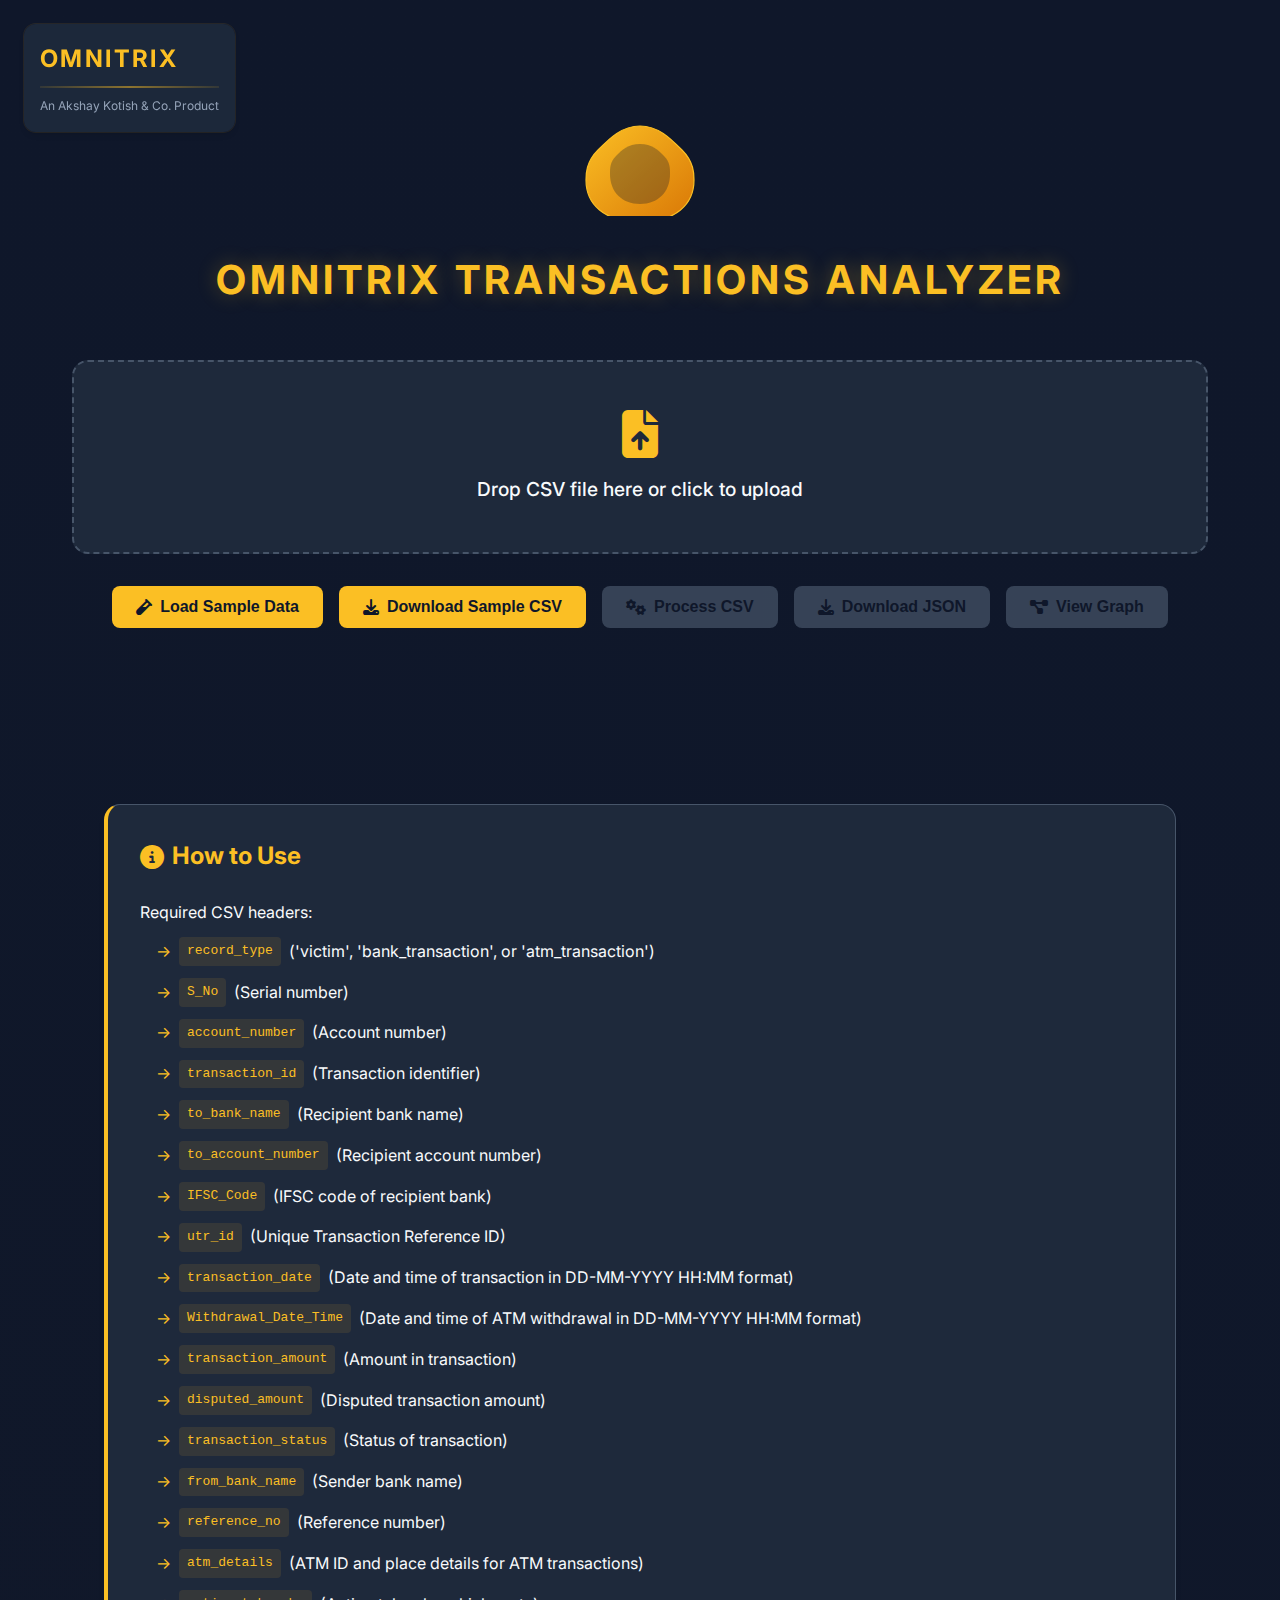
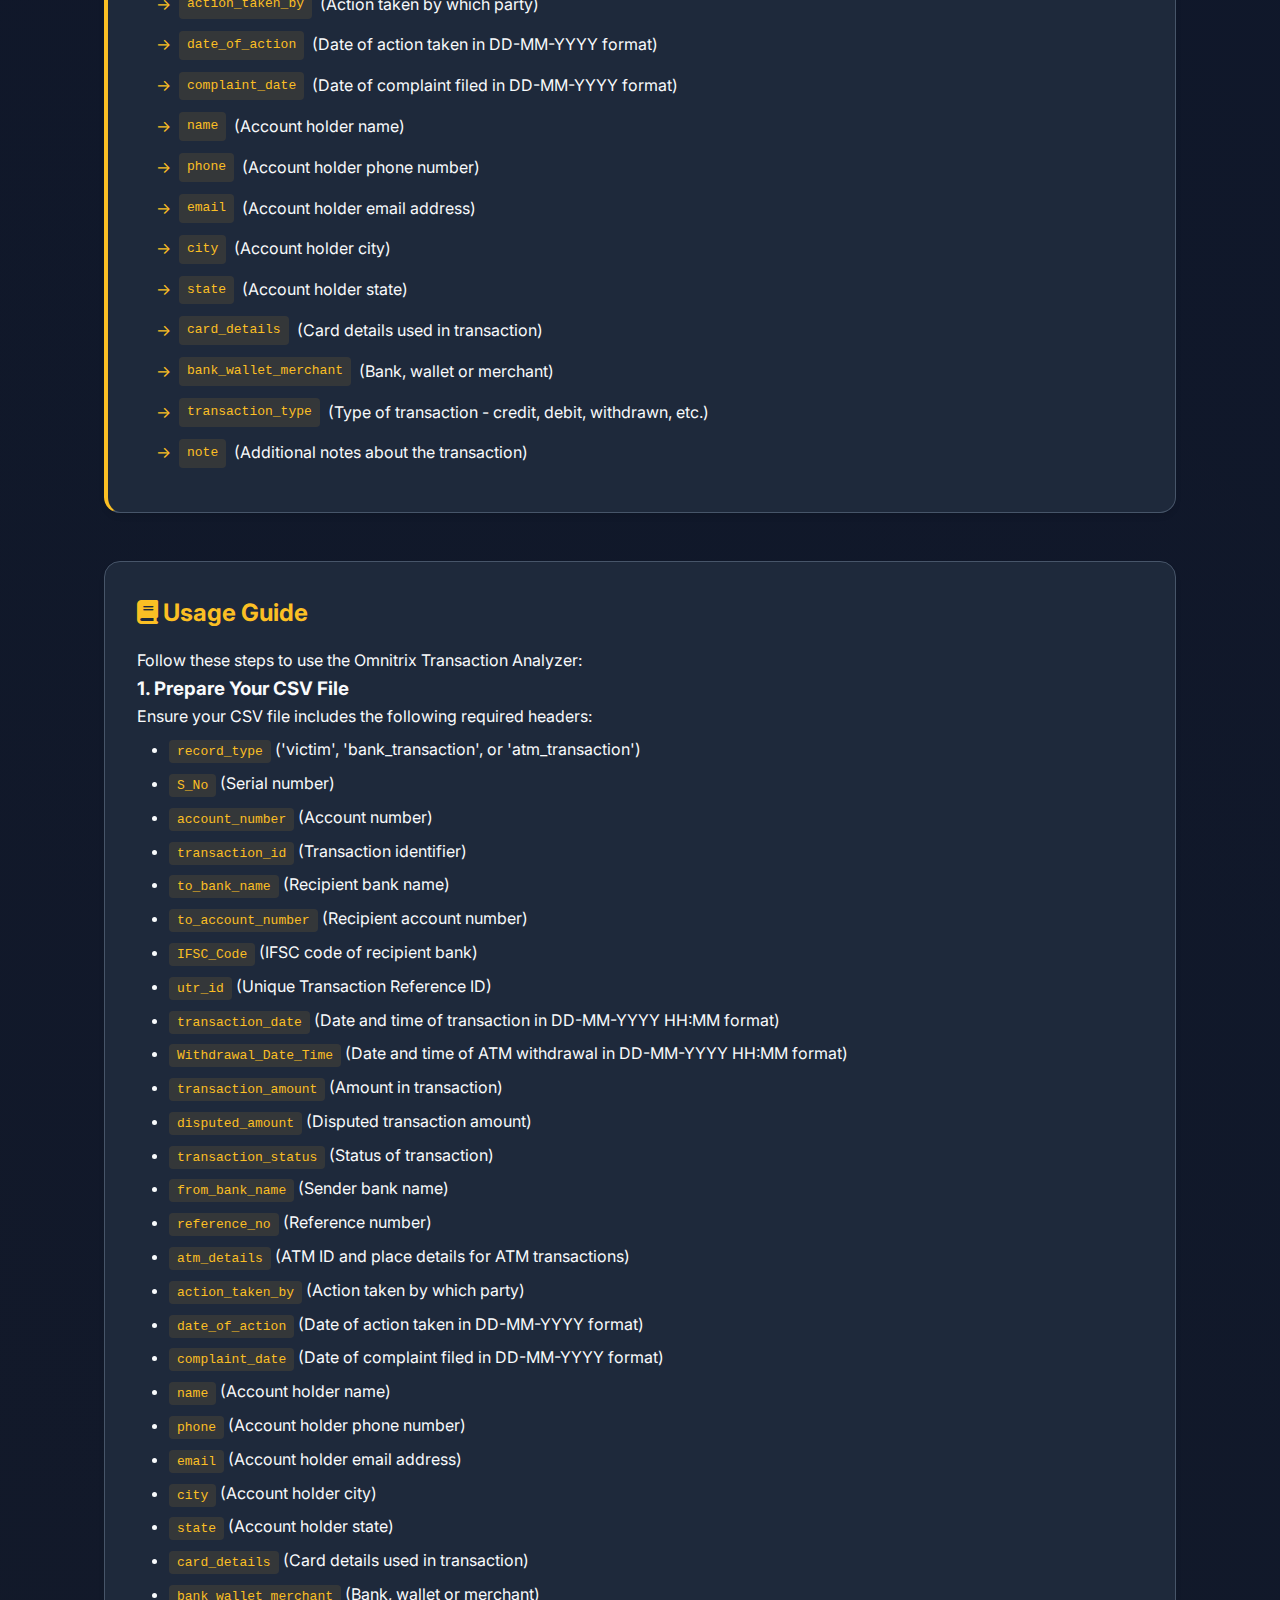
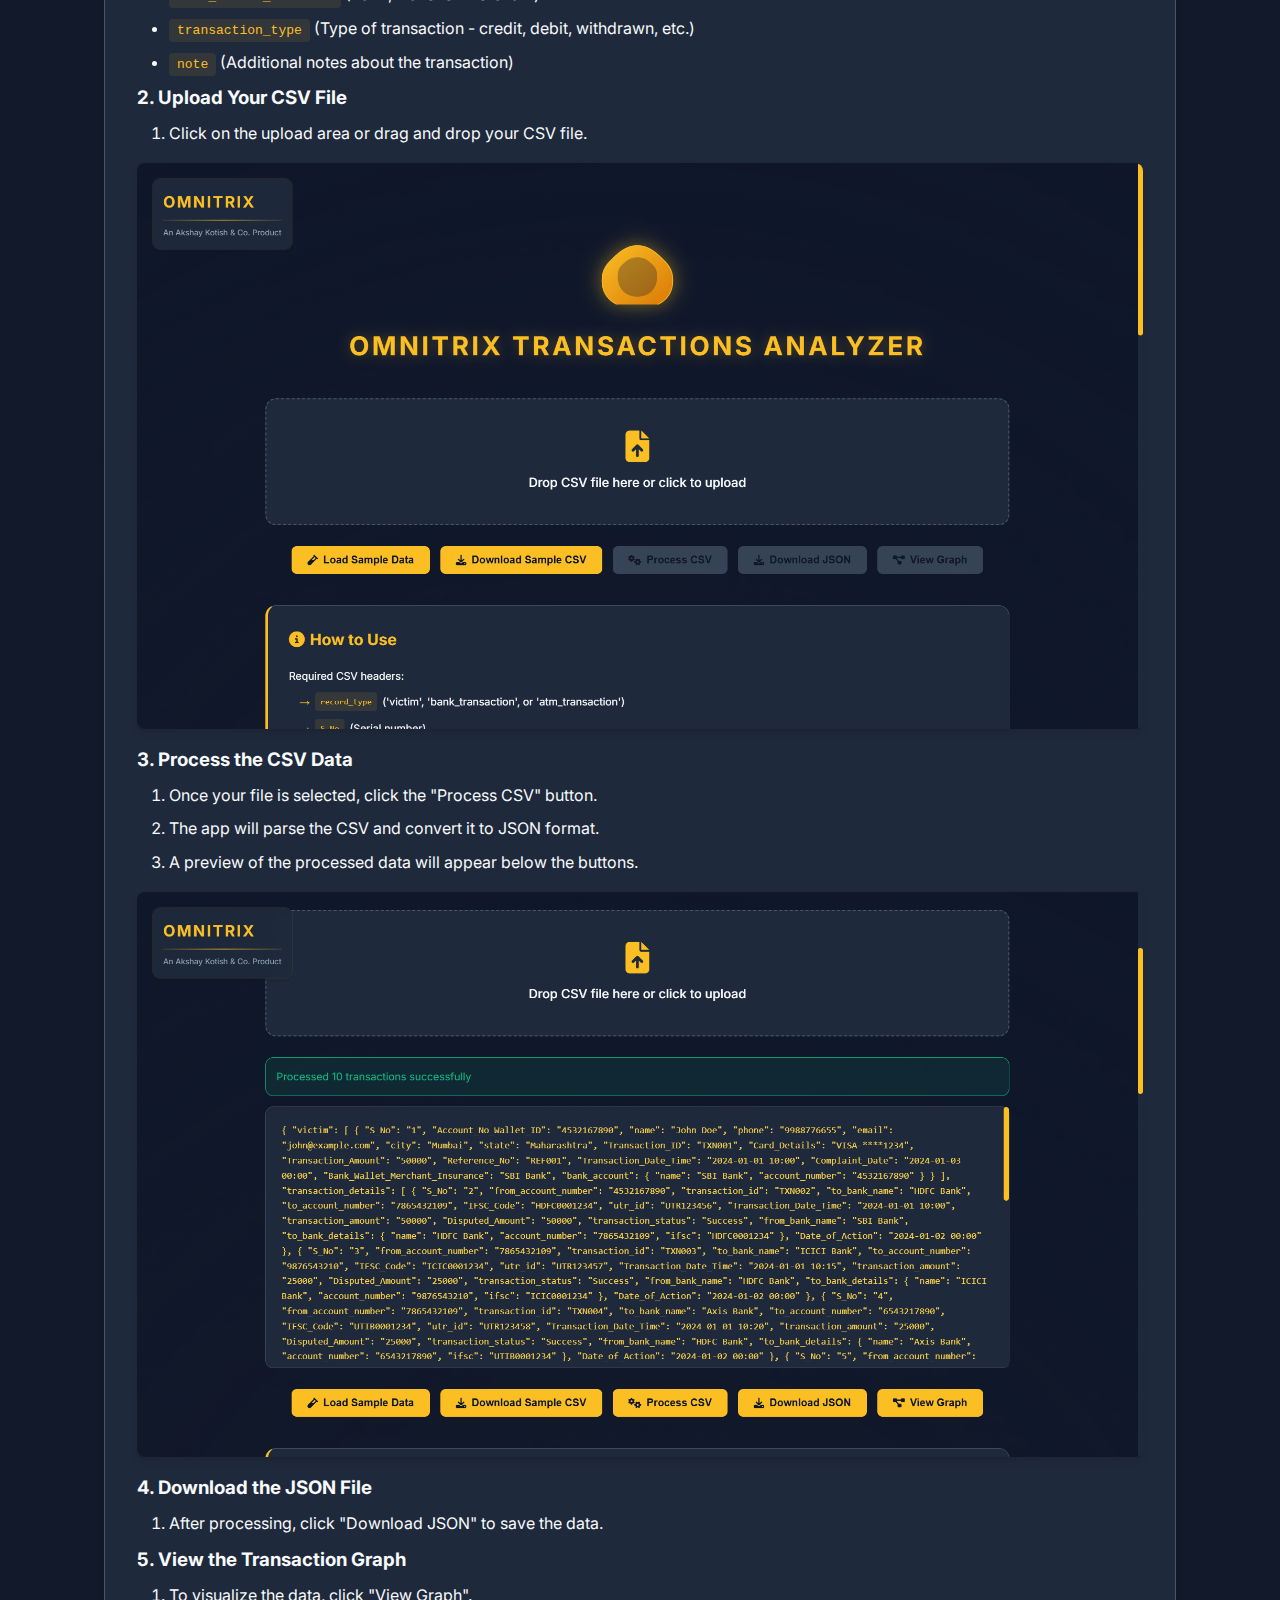
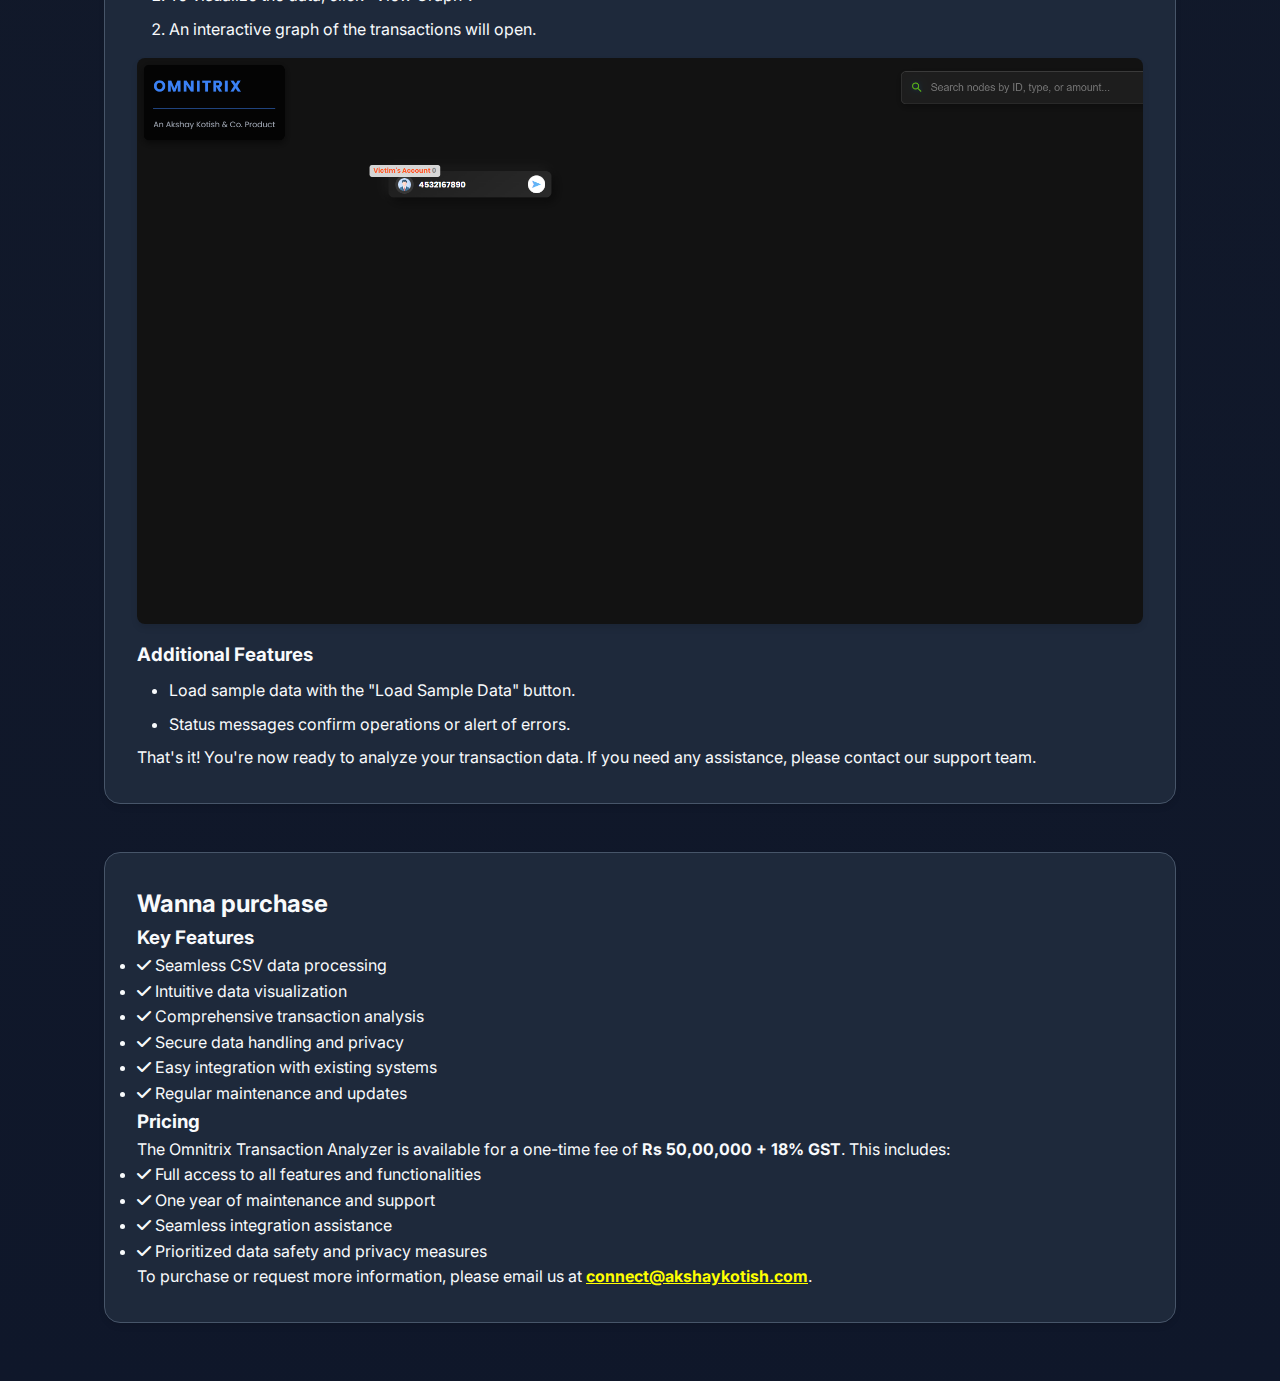
<file: todeploy/index.html>
<!DOCTYPE html>
<html lang="en">
<head>
    <meta charset="UTF-8">
    <meta name="viewport" content="width=device-width, initial-scale=1.0">
    <title>Omnitrix Transaction Analyzer</title>
    <link rel="stylesheet" href="https://cdnjs.cloudflare.com/ajax/libs/font-awesome/6.5.1/css/all.min.css">
    <style>
        @import url('https://fonts.googleapis.com/css2?family=Inter:wght@300;400;500;600;700&display=swap');
        
        :root {
            --primary: #fbbf24;
            --primary-dark: #d97706;
            --primary-light: #fcd34d;
            --background: #0f172a;
            --surface: #1e293b;
            --surface-hover: #334155;
            --error: #ef4444;
            --success: #10b981;
            --text: #f8fafc;
            --text-secondary: #94a3b8;
            --border: #475569;
        }
        
        * {
            box-sizing: border-box;
            margin: 0;
            padding: 0;
        }
        
        body {
            font-family: 'Inter', sans-serif;
            background-color: var(--background);
            color: var(--text);
            line-height: 1.6;
            min-height: 100vh;
            background-image: 
                radial-gradient(circle at 50% 50%, rgba(15, 23, 42, 0.5) 0%, var(--background) 100%),
                linear-gradient(45deg, rgba(251, 191, 36, 0.05) 0%, transparent 100%);
        }

        /* Branding Styles */
        .branding {
            position: fixed;
            top: 24px;
            left: 24px;
            background: rgba(30, 41, 59, 0.95);
            padding: 16px;
            border-radius: 12px;
            box-shadow: 
                0 4px 6px -1px rgba(0, 0, 0, 0.1),
                0 2px 4px -1px rgba(0, 0, 0, 0.06),
                0 0 0 1px rgba(251, 191, 36, 0.1);
            cursor: pointer;
            transition: all 0.3s cubic-bezier(0.4, 0, 0.2, 1);
            z-index: 1000;
            backdrop-filter: blur(8px);
        }

        .branding:hover {
            transform: translateY(-2px);
            box-shadow: 
                0 10px 15px -3px rgba(0, 0, 0, 0.1),
                0 4px 6px -2px rgba(0, 0, 0, 0.05),
                0 0 0 2px rgba(251, 191, 36, 0.2);
        }

        .brand-title {
            font-size: 1.5rem;
            font-weight: 700;
            color: var(--primary);
            letter-spacing: 0.1em;
            margin: 0;
            text-transform: uppercase;
        }

        .brand-divider {
            width: 100%;
            height: 2px;
            background: linear-gradient(
                to right,
                rgba(251, 191, 36, 0.1),
                rgba(251, 191, 36, 0.5),
                rgba(251, 191, 36, 0.1)
            );
            margin: 8px 0;
        }

        .brand-tagline {
            font-size: 0.75rem;
            color: var(--text-secondary);
            margin: 0;
        }

        /* Container and Header */
        .container {
            max-width: 1200px;
            margin: 0 auto;
            padding: 2rem;
            padding-top: 6rem;
        }

        .header {
            text-align: center;
            margin-bottom: 3rem;
            animation: fadeInDown 1s ease-out;
        }

        @keyframes fadeInDown {
            from {
                opacity: 0;
                transform: translateY(-20px);
            }
            to {
                opacity: 1;
                transform: translateY(0);
            }
        }

        .batman-logo {
            width: 120px;
            height: 120px;
            margin: 0 auto 1.5rem;
            animation: glow 3s infinite;
        }

        @keyframes glow {
            0% { filter: drop-shadow(0 0 8px rgba(251, 191, 36, 0.3)); }
            50% { filter: drop-shadow(0 0 16px rgba(251, 191, 36, 0.5)); }
            100% { filter: drop-shadow(0 0 8px rgba(251, 191, 36, 0.3)); }
        }

        .title {
            font-size: 2.5rem;
            font-weight: 700;
            color: var(--primary);
            text-transform: uppercase;
            letter-spacing: 0.1em;
            margin-bottom: 0.5rem;
            text-shadow: 0 0 20px rgba(251, 191, 36, 0.3);
        }

        /* Upload Area */
        .upload-area {
            border: 2px dashed var(--border);
            border-radius: 16px;
            padding: 3rem;
            text-align: center;
            cursor: pointer;
            transition: all 0.3s ease;
            background: var(--surface);
            margin-bottom: 2rem;
        }

        .upload-area:hover, .upload-area.dragover {
            border-color: var(--primary);
            background: var(--surface-hover);
            transform: translateY(-2px);
        }

        .upload-area i {
            font-size: 3rem;
            color: var(--primary);
            margin-bottom: 1rem;
        }

        .upload-area p {
            color: var(--text);
            font-size: 1.2rem;
            font-weight: 500;
        }

        /* Status and Preview */
        .status {
            padding: 1rem;
            border-radius: 12px;
            margin: 1rem 0;
            display: none;
            animation: fadeIn 0.3s ease-out;
        }

        .status.success {
            background: rgba(16, 185, 129, 0.1);
            border: 1px solid var(--success);
            color: var(--success);
        }

        .status.error {
            background: rgba(239, 68, 68, 0.1);
            border: 1px solid var(--error);
            color: var(--error);
        }

        .preview {
            background: var(--surface);
            padding: 1.5rem;
            border-radius: 12px;
            font-family: 'Monaco', 'Consolas', monospace;
            max-height: 400px;
            overflow-y: auto;
            display: none;
            color: var(--primary-light);
            border: 1px solid var(--border);
            font-size: 0.9rem;
            line-height: 1.6;
            margin-bottom: 2rem;
        }

        /* Buttons */
        .button-container {
            display: flex;
            gap: 1rem;
            justify-content: center;
            flex-wrap: wrap;
            margin: 2rem 0;
        }

        .btn {
            display: inline-flex;
            align-items: center;
            gap: 0.5rem;
            padding: 0.75rem 1.5rem;
            border-radius: 8px;
            font-weight: 600;
            cursor: pointer;
            transition: all 0.3s cubic-bezier(0.4, 0, 0.2, 1);
            border: none;
            background: var(--primary);
            color: var(--background);
            font-size: 1rem;
            min-width: 160px;
            justify-content: center;
        }

        .btn:hover:not(:disabled) {
            background: var(--primary-dark);
            transform: translateY(-2px);
            box-shadow: 0 4px 12px rgba(251, 191, 36, 0.2);
        }

        .btn:disabled {
            background: var(--border);
            cursor: not-allowed;
            opacity: 0.7;
        }

        /* Instructions Card */
        .card {
            background: var(--surface);
            border-radius: 16px;
            padding: 2rem;
            margin-top: 3rem;
            border: 1px solid var(--border);
            box-shadow: 0 4px 6px -1px rgba(0, 0, 0, 0.1);
        }

        .instructions {
            border-left: 4px solid var(--primary);
        }

        .instructions h2 {
            color: var(--primary);
            font-size: 1.5rem;
            margin-bottom: 1.5rem;
            display: flex;
            align-items: center;
            gap: 0.5rem;
        }

        .instructions ul {
            list-style: none;
            margin-left: 1rem;
        }

        .instructions li {
            margin: 0.75rem 0;
            color: var(--text);
            display: flex;
            align-items: center;
            gap: 0.5rem;
        }

        .instructions li:before {
            content: "→";
            color: var(--primary);
        }

        .code {
            background: rgba(251, 191, 36, 0.1);
            padding: 0.25rem 0.5rem;
            border-radius: 4px;
            font-family: monospace;
            color: var(--primary);
        }

        /* Scrollbar */
        ::-webkit-scrollbar {
            width: 8px;
        }

        ::-webkit-scrollbar-track {
            background: var(--surface);
            border-radius: 4px;
        }

        ::-webkit-scrollbar-thumb {
            background: var(--primary);
            border-radius: 4px;
        }

        ::-webkit-scrollbar-thumb:hover {
            background: var(--primary-dark);
        }

        /* Loading Animation */
        @keyframes spin {
            to { transform: rotate(360deg); }
        }

        .loading {
            position: relative;
            pointer-events: none;
        }

        .loading::after {
            content: '';
            position: absolute;
            width: 1.2em;
            height: 1.2em;
            top: 50%;
            left: 50%;
            margin: -0.6em 0 0 -0.6em;
            border: 2px solid transparent;
            border-top-color: currentColor;
            border-radius: 50%;
            animation: spin 0.6s linear infinite;
        }

        /* Responsive Design */
        @media (max-width: 768px) {
            .container {
                padding: 1rem;
                padding-top: 5rem;
            }

            .branding {
                top: 16px;
                left: 16px;
                padding: 12px;
            }

            .title {
                font-size: 1.8rem;
            }

            .batman-logo {
                width: 80px;
                height: 80px;
            }

            .upload-area {
                padding: 2rem;
            }

            .button-container {
                flex-direction: column;
            }

            .btn {
                width: 100%;
            }

            .instructions li {
                font-size: 0.9rem;
            }
        }

        /* Usage Guide Styles */
        .usage-guide {
            margin-top: 3rem;
        }

        .usage-guide h2 {
            color: var(--primary);
            font-size: 1.5rem;
            margin-bottom: 1rem;
        }

        .usage-guide ol, .usage-guide ul {
            margin-left: 2rem;
        }

        .usage-guide li {
            margin: 0.5rem 0;
        }

        .usage-guide code {
            background-color: rgba(251, 191, 36, 0.1);
            padding: 0.25rem 0.5rem;
            border-radius: 4px;
            font-family: monospace;
            color: var(--primary);
        }

        .usage-guide img {
            max-width: 100%;
            display: block;
            margin: 1rem auto;
            border-radius: 8px;
            box-shadow: 0 4px 6px rgba(0, 0, 0, 0.1);
        }
    </style>
</head>
<body>
    <!-- Branding -->
    <div class="branding" onclick="window.open('https://www.akshaykotish.com', '_blank')">
        <h1 class="brand-title">OMNITRIX</h1>
        <div class="brand-divider"></div>
        <p class="brand-tagline">An Akshay Kotish & Co. Product</p>
    </div>

    <div class="container">
        <header class="header">
            <svg class="batman-logo" viewBox="0 0 100 60">
                <defs>
                    <linearGradient id="batGradient" x1="0%" y1="0%" x2="100%" y2="100%">
                        <stop offset="0%" style="stop-color:#fbbf24;stop-opacity:1" />
                        <stop offset="100%" style="stop-color:#d97706;stop-opacity:1" />
                    </linearGradient>
                </defs>
                <path d="M50 5
                         C65 5 75 15 85 25
                         C95 35 95 45 95 50
                         C95 70 80 85 50 85
                         C20 85 5 70 5 50
                         C5 45 5 35 15 25
                         C25 15 35 5 50 5
                         Z" 
                      fill="url(#batGradient)"
                      stroke="var(--primary)"
                      stroke-width="1"/>
                <path d="M50 20
                         C60 20 65 25 70 30
                         C75 35 75 40 75 45
                         C75 60 65 70 50 70
                         C35 70 25 60 25 45
                         C25 40 25 35 30 30
                         C35 25 40 20 50 20
                         Z"
                      fill="var(--background)"
                      opacity="0.3"/>
            </svg>
            <h1 class="title">Omnitrix Transactions Analyzer</h1>
        </header>

        <div class="upload-area" id="dropZone">
            <i class="fas fa-file-upload"></i>
            <p>Drop CSV file here or click to upload</p>
            <input type="file" id="fileInput" accept=".csv" style="display: none">
        </div>

        <div id="status" class="status"></div>
        <div id="preview" class="preview"></div>

        <div class="button-container">
            <button class="btn" id="sampleBtn">
                <i class="fas fa-vial"></i> Load Sample Data
            </button>
            <button class="btn" id="sampleDownloadBtn">
                <i class="fas fa-download"></i> Download Sample CSV
            </button>
            <button class="btn" id="processBtn" disabled>
                <i class="fas fa-cogs"></i> Process CSV
            </button>
            <button class="btn" id="downloadBtn" disabled>
                <i class="fas fa-download"></i> Download JSON
            </button>
            <button class="btn" id="graphBtn" disabled>
                <i class="fas fa-project-diagram"></i> View Graph
            </button>
        </div>

        <!DOCTYPE html>
<html lang="en">
<head>
    <!-- ... (existing head content) ... -->
</head>
<body>
    <!-- ... (existing body content) ... -->

    <div class="container">
        <!-- ... (existing container content) ... -->

        <div class="card instructions">
            <h2><i class="fas fa-info-circle"></i> How to Use</h2>
            <p>Required CSV headers:</p>
            <ul>
                <li><span class="code">record_type</span> ('victim', 'bank_transaction', or 'atm_transaction')</li>
                <li><span class="code">S_No</span> (Serial number)</li> 
                <li><span class="code">account_number</span> (Account number)</li>
                <li><span class="code">transaction_id</span> (Transaction identifier)</li>
                <li><span class="code">to_bank_name</span> (Recipient bank name)</li>
                <li><span class="code">to_account_number</span> (Recipient account number)</li>
                <li><span class="code">IFSC_Code</span> (IFSC code of recipient bank)</li>
                <li><span class="code">utr_id</span> (Unique Transaction Reference ID)</li>
                <li><span class="code">transaction_date</span> (Date and time of transaction in DD-MM-YYYY HH:MM format)</li>
                <li><span class="code">Withdrawal_Date_Time</span> (Date and time of ATM withdrawal in DD-MM-YYYY HH:MM format)</li>
                <li><span class="code">transaction_amount</span> (Amount in transaction)</li>
                <li><span class="code">disputed_amount</span> (Disputed transaction amount)</li>
                <li><span class="code">transaction_status</span> (Status of transaction)</li>
                <li><span class="code">from_bank_name</span> (Sender bank name)</li>
                <li><span class="code">reference_no</span> (Reference number)</li>
                <li><span class="code">atm_details</span> (ATM ID and place details for ATM transactions)</li>
                <li><span class="code">action_taken_by</span> (Action taken by which party)</li>
                <li><span class="code">date_of_action</span> (Date of action taken in DD-MM-YYYY format)</li>
                <li><span class="code">complaint_date</span> (Date of complaint filed in DD-MM-YYYY format)</li>
                <li><span class="code">name</span> (Account holder name)</li>
                <li><span class="code">phone</span> (Account holder phone number)</li>
                <li><span class="code">email</span> (Account holder email address)</li>
                <li><span class="code">city</span> (Account holder city)</li>
                <li><span class="code">state</span> (Account holder state)</li>
                <li><span class="code">card_details</span> (Card details used in transaction)</li>
                <li><span class="code">bank_wallet_merchant</span> (Bank, wallet or merchant)</li>
                <li><span class="code">transaction_type</span> (Type of transaction - credit, debit, withdrawn, etc.)</li>
                <li><span class="code">note</span> (Additional notes about the transaction)</li>
            </ul>
        </div>
        <div class="card usage-guide">
            <h2><i class="fas fa-book"></i> Usage Guide</h2>
            
            <p>Follow these steps to use the Omnitrix Transaction Analyzer:</p>
            
            <h3>1. Prepare Your CSV File</h3>
            <p>Ensure your CSV file includes the following required headers:</p>
            <ul>
                <li><span class="code">record_type</span> ('victim', 'bank_transaction', or 'atm_transaction')</li>
                <li><span class="code">S_No</span> (Serial number)</li> 
                <li><span class="code">account_number</span> (Account number)</li>
                <li><span class="code">transaction_id</span> (Transaction identifier)</li>
                <li><span class="code">to_bank_name</span> (Recipient bank name)</li>
                <li><span class="code">to_account_number</span> (Recipient account number)</li>
                <li><span class="code">IFSC_Code</span> (IFSC code of recipient bank)</li>
                <li><span class="code">utr_id</span> (Unique Transaction Reference ID)</li>
                <li><span class="code">transaction_date</span> (Date and time of transaction in DD-MM-YYYY HH:MM format)</li>
                <li><span class="code">Withdrawal_Date_Time</span> (Date and time of ATM withdrawal in DD-MM-YYYY HH:MM format)</li>
                <li><span class="code">transaction_amount</span> (Amount in transaction)</li>
                <li><span class="code">disputed_amount</span> (Disputed transaction amount)</li>
                <li><span class="code">transaction_status</span> (Status of transaction)</li>
                <li><span class="code">from_bank_name</span> (Sender bank name)</li>
                <li><span class="code">reference_no</span> (Reference number)</li>
                <li><span class="code">atm_details</span> (ATM ID and place details for ATM transactions)</li>
                <li><span class="code">action_taken_by</span> (Action taken by which party)</li>
                <li><span class="code">date_of_action</span> (Date of action taken in DD-MM-YYYY format)</li>
                <li><span class="code">complaint_date</span> (Date of complaint filed in DD-MM-YYYY format)</li>
                <li><span class="code">name</span> (Account holder name)</li>
                <li><span class="code">phone</span> (Account holder phone number)</li>
                <li><span class="code">email</span> (Account holder email address)</li>
                <li><span class="code">city</span> (Account holder city)</li>
                <li><span class="code">state</span> (Account holder state)</li>
                <li><span class="code">card_details</span> (Card details used in transaction)</li>
                <li><span class="code">bank_wallet_merchant</span> (Bank, wallet or merchant)</li>
                <li><span class="code">transaction_type</span> (Type of transaction - credit, debit, withdrawn, etc.)</li>
                <li><span class="code">note</span> (Additional notes about the transaction)</li>
            </ul>
            
            <h3>2. Upload Your CSV File</h3>
            <ol>
                <li>Click on the upload area or drag and drop your CSV file.</li>
            </ol>
            <img src="step (1).png" alt="Upload area screenshot" />
            
            <h3>3. Process the CSV Data</h3>
            <ol>
                <li>Once your file is selected, click the "Process CSV" button.</li>
                <li>The app will parse the CSV and convert it to JSON format.</li>
                <li>A preview of the processed data will appear below the buttons.</li>
            </ol>
            <img src="step (3).png" alt="Processing data screenshot" />
            
            <h3>4. Download the JSON File</h3>
            <ol>
                <li>After processing, click "Download JSON" to save the data.</li>
            </ol>
            
            <h3>5. View the Transaction Graph</h3>
            <ol>
                <li>To visualize the data, click "View Graph".</li>
                <li>An interactive graph of the transactions will open.</li>
            </ol>
            <img src="step (2).png" alt="Transaction graph screenshot" />
            
            <h3>Additional Features</h3>
            <ul>
                <li>Load sample data with the "Load Sample Data" button.</li>
                <li>Status messages confirm operations or alert of errors.</li>
            </ul>
            
            <p>That's it! You're now ready to analyze your transaction data. If you need any assistance, please contact our support team.</p>
        </div>
        <div class="card features-pricing">
            <h2>Wanna purchase</h2>
            
            <h3>Key Features</h3>
            <ul>
                <li><i class="fas fa-check"></i> Seamless CSV data processing</li>
                <li><i class="fas fa-check"></i> Intuitive data visualization</li>
                <li><i class="fas fa-check"></i> Comprehensive transaction analysis</li>
                <li><i class="fas fa-check"></i> Secure data handling and privacy</li>
                <li><i class="fas fa-check"></i> Easy integration with existing systems</li>
                <li><i class="fas fa-check"></i> Regular maintenance and updates</li>
            </ul>

            <h3>Pricing</h3>
            <p>The Omnitrix Transaction Analyzer is available for a one-time fee of <strong>Rs 50,00,000 + 18% GST</strong>. This includes:</p>
            <ul>
                <li><i class="fas fa-check"></i> Full access to all features and functionalities</li>
                <li><i class="fas fa-check"></i> One year of maintenance and support</li>
                <li><i class="fas fa-check"></i> Seamless integration assistance</li>
                <li><i class="fas fa-check"></i> Prioritized data safety and privacy measures</li>
            </ul>

            <p>To purchase or request more information, please email us at <a href="mailto:connect@akshaykotish.com" style="color: yellow; font-weight: bold;;">connect@akshaykotish.com</a>.</p>
        </div>
    </div>

    <script>
        // Core functionality
        const dropZone = document.getElementById('dropZone');
        const fileInput = document.getElementById('fileInput');
        const processBtn = document.getElementById('processBtn');
        const downloadBtn = document.getElementById('downloadBtn');
        const graphBtn = document.getElementById('graphBtn');
        const status = document.getElementById('status');
        const preview = document.getElementById('preview');
        let selectedFile = null;
        let processedData = null;

        // Sample CSV file
        const sampleCSV = `record_type,S_No,account_number,transaction_id,to_bank_name,to_account_number,IFSC_Code,utr_id,transaction_date,Withdrawal_Date_Time,transaction_amount,disputed_amount,transaction_status,from_bank_name,reference_no,atm_details,action_taken_by,date_of_action,complaint_date,name,phone,email,city,state,card_details,bank_wallet_merchant,transaction_type,note
victim,1,4532167890,TXN001,,,,,01-01-2024 10:00,,50000,50000,Under Investigation,SBI Bank,REF001,,,02-01-2024,03-01-2024,John Doe,9988776655,john@example.com,Mumbai,Maharashtra,VISA-****1234,SBI Bank,delete,Initial Victim's Account
bank_transaction,2,4532167890,TXN002,HDFC Bank,7865432109,HDFC0001234,UTR123456,01-01-2024 10:00,,50000,50000,Success,SBI Bank,REF002,,System,02-01-2024,,,,,,,,credit,First fraudulent transfer from victim
bank_transaction,3,7865432109,TXN003,ICICI Bank,9876543210,ICIC0001234,UTR123457,01-01-2024 10:15,,25000,25000,Success,HDFC Bank,REF003,,System,02-01-2024,,,,,,,,credit,Money split transfer 1
bank_transaction,4,7865432109,TXN004,Axis Bank,6543217890,UTIB0001234,UTR123458,01-01-2024 10:20,,25000,25000,Success,HDFC Bank,REF004,,System,02-01-2024,,,,,,,,credit,Money split transfer 2
atm_transaction,5,9876543210,TXN005,ICICI Bank,,ICIC0001234,UTR123459,01-01-2024 11:30,01-01-2024 11:35,20000,20000,Success,ICICI Bank,REF005,ATM ID :- ATM123<br>Place of ATM :- Mumbai Central,John Smith,02-01-2024,,,,,,,,withdrawn,Suspect withdrew from first split
bank_transaction,6,9876543210,TXN006,Yes Bank,5432167890,YESB0001234,UTR123460,01-01-2024 12:00,,5000,5000,Success,ICICI Bank,REF006,,System,02-01-2024,,,,,,,,credit,Remaining amount layered
atm_transaction,7,6543217890,TXN007,Axis Bank,,UTIB0001234,UTR123461,01-01-2024 12:15,01-01-2024 12:20,20000,20000,Success,Axis Bank,REF007,ATM ID :- ATM456<br>Place of ATM :- Delhi Central,Jane Smith,02-01-2024,,,,,,,,withdrawn,Suspect withdrew from second split
bank_transaction,8,6543217890,TXN008,PhonePe,3321567890,PHPE0001234,UTR123462,01-01-2024 13:15,,5000,5000,Success,Axis Bank,REF008,,System,02-01-2024,,,,,,,,credit,Remaining money to digital wallet
bank_transaction,9,5432167890,TXN009,Google Pay,2215678901,GPAY0001234,UTR123463,01-01-2024 14:30,,5000,5000,Success,Yes Bank,REF009,,System,02-01-2024,,,,,,,,credit,Further layering through wallet
bank_transaction,10,3321567890,TXN010,HDFC Bank,1123456789,HDFC0004321,UTR123464,01-01-2024 16:00,,5000,5000,Hold,PhonePe,REF010,,Police,02-01-2024,,,,,,,,hold,Police froze the account
bank_transaction,11,2215678901,TXN011,SBI Bank,8877665544,SBIN0001234,UTR123465,01-01-2024 16:15,,5000,5000,Lean,Google Pay,REF011,,Legal Team,02-01-2024,,,,,,,,lean,Legal hold placed on last transfer`;

        // Download sample CSV button handler
        document.getElementById('sampleDownloadBtn').addEventListener('click', () => {
            const blob = new Blob([sampleCSV], { type: 'text/csv;charset=utf-8;' });
            const url = URL.createObjectURL(blob);
            const link = document.createElement('a');
            link.setAttribute('href', url);
            link.setAttribute('download', 'sample.csv');
            link.style.visibility = 'hidden';
            document.body.appendChild(link);
            link.click();
            document.body.removeChild(link);
        });

        // Event Listeners for drag and drop
        ['dragenter', 'dragover', 'dragleave', 'drop'].forEach(eventName => {
            dropZone.addEventListener(eventName, preventDefaults, false);
        });

        function preventDefaults(e) {
            e.preventDefault();
            e.stopPropagation();
        }

        ['dragenter', 'dragover'].forEach(eventName => {
            dropZone.addEventListener(eventName, highlight, false);
        });

        ['dragleave', 'drop'].forEach(eventName => {
            dropZone.addEventListener(eventName, unhighlight, false);
        });

        function highlight() {
            dropZone.classList.add('dragover');
        }

        function unhighlight() {
            dropZone.classList.remove('dragover');
        }

        // Handle file selection events
        dropZone.addEventListener('drop', handleDrop);
        dropZone.addEventListener('click', () => fileInput.click());
        fileInput.addEventListener('change', handleFileSelect);

        function handleDrop(e) {
            const dt = e.dataTransfer;
            handleFiles(dt.files);
        }

        function handleFileSelect(e) {
            handleFiles(e.target.files);
        }

        function handleFiles(files) {
            if (files.length > 0) {
                selectedFile = files[0];
                if (selectedFile.type !== 'text/csv') {
                    showStatus('Please upload a CSV file', 'error');
                    return;
                }
                showStatus(`Selected: ${selectedFile.name}`, 'success');
                processBtn.disabled = false;
                preview.style.display = 'none';
                downloadBtn.disabled = true;
                graphBtn.disabled = true;
            }
        }

        function showStatus(message, type) {
            status.textContent = message;
            status.className = `status ${type}`;
            status.style.display = 'block';
            if (type === 'success') {
                setTimeout(() => {
                    status.style.display = 'none';
                }, 5000);
            }
        }

        function processCSV(csvText) {
            // Split CSV into rows and handle quoted values properly
            const rows = csvText.split(/\r?\n/).filter(row => row.trim());
            
            const parseCSVRow = (row) => {
                const entries = [];
                let inQuotes = false;
                let currentEntry = '';
                
                for (let i = 0; i < row.length; i++) {
                    const char = row[i];
                    if (char === '"') {
                        inQuotes = !inQuotes;
                    } else if (char === ',' && !inQuotes) {
                        entries.push(currentEntry.trim().replace(/^["']|["']$/g, ''));
                        currentEntry = '';
                    } else {
                        currentEntry += char;
                    }
                }
                entries.push(currentEntry.trim().replace(/^["']|["']$/g, ''));
                return entries;
            };

            const headers = parseCSVRow(rows[0]).map(header => header.toLowerCase().trim());
            const data = {
                victim: [],
                transaction_details: []
            };

            const columnIndices = {};
            headers.forEach((header, index) => {
                columnIndices[header] = index;
            });

            // Process each row
            for (let i = 1; i < rows.length; i++) {
                const row = parseCSVRow(rows[i]);
                if (row.length < 3) continue;

                const getValue = (columnName) => {
                    const index = columnIndices[columnName];
                    return index !== undefined && row[index] ? row[index].trim() : "";
                };

                const recordType = getValue('record_type');
                
                if (recordType === 'victim') {
                    const victim = {
                        "type": getValue('record_type'),
                        "S_No": getValue('s_no'),
                        "Account_No_Wallet_ID": getValue('account_number'),
                        "name": getValue('name'),
                        "phone": getValue('phone'),
                        "email": getValue('email'),
                        "city": getValue('city'),
                        "state": getValue('state'),
                        "Transaction_ID": getValue('transaction_id'),
                        "Card_Details": getValue('card_details'),
                        "Transaction_Amount": getValue('transaction_amount'),
                        "Reference_No": getValue('reference_no'),
                        "Transaction_Date_Time": formatDate(getValue('transaction_date')),
                        "Complaint_Date": formatDate(getValue('complaint_date')),
                        "Bank_Wallet_Merchant_Insurance": getValue('bank_wallet_merchant'),
                        "bank_account": {
                            "name": getValue('bank_wallet_merchant'),
                            "account_number": getValue('account_number')
                        }
                    };
                    data.victim.push(victim);
                } else if (recordType === 'bank_transaction' || recordType === 'atm_transaction') {
                    const transaction = {
                        "type": getValue('record_type'),
                        "S_No": getValue('s_no'),
                        "from_account_number": getValue('account_number'),
                        "transaction_id": getValue('transaction_id'),
                        "to_bank_name": getValue('to_bank_name'),
                        "to_account_number": getValue('to_account_number'),
                        "IFSC_Code": getValue('ifsc_code'),
                        "utr_id": getValue('utr_id'),
                        "Transaction_Date_Time": formatDate(getValue('transaction_date')),
                        "transaction_amount": getValue('transaction_amount'),
                        "Disputed_Amount": getValue('disputed_amount'),
                        "transaction_status": getValue('transaction_status'),
                        "from_bank_name": getValue('from_bank_name'),
                        "to_bank_details": {
                            "name": getValue('to_bank_name'),
                            "account_number": getValue('to_account_number'),
                            "ifsc": getValue('ifsc_code')
                        },
                        "Date_of_Action": formatDate(getValue('date_of_action'))
                    };

                    if (recordType === 'atm_transaction') {
                        transaction.ATM_Details = getValue('atm_details');
                        transaction.Action_Taken_By = getValue('action_taken_by');
                        transaction.Withdrawal_Date_Time = getValue('withdrawal_date_time');
                        
                        const atmDetails = getValue('atm_details');
                        if (atmDetails) {
                            const atmIdMatch = atmDetails.match(/ATM ID :-\s*(.*?)(?:<br>|$)/);
                            const placeMatch = atmDetails.match(/Place of ATM :-\s*(.*?)(?:<br>|$)/);
                            transaction.to_bank_details.ATM_ID = atmIdMatch ? atmIdMatch[1].trim() : "";
                            transaction.to_bank_details.place = placeMatch ? placeMatch[1].trim() : "";
                        }
                    }

                    data.transaction_details.push(transaction);
                }
            }

            return data;
        }

        function formatDate(dateStr) {
            if (!dateStr) return "";
            try {
                const [datePart, timePart] = dateStr.split(' ');
                const [day, month, year] = datePart.split('-').map(num => parseInt(num));
                const time = timePart || '00:00';
                const dateObj = new Date(year, month - 1, day);
                if (!isNaN(dateObj.getTime())) {
                    return `${year}-${String(month).padStart(2, '0')}-${String(day).padStart(2, '0')} ${time}`;
                }
                return dateStr;
            } catch {
                return dateStr;
            }
        }

        // Process CSV button click handler
        processBtn.addEventListener('click', async () => {
            if (!selectedFile) return;
            localStorage.clear();
            setLoading(true);

            try {
                const text = await selectedFile.text();
                processedData = processCSV(text);
                
                localStorage.setItem('Case1', JSON.stringify(processedData));
                preview.style.display = 'block';
                preview.textContent = JSON.stringify(processedData, null, 2);
                
                showStatus(`Processed ${processedData.transaction_details.length} transactions successfully`, 'success');
                downloadBtn.disabled = false;
                graphBtn.disabled = false;
            } catch (error) {
                console.error('Processing error:', error);
                showStatus('Error processing CSV: ' + error.message, 'error');
                preview.style.display = 'none';
                downloadBtn.disabled = true;
                graphBtn.disabled = true;
            } finally {
                setLoading(false);
            }
        });

        // Sample data button handler
        document.getElementById('sampleBtn').addEventListener('click', () => {
            const sampleData = { "victim": [ { "type": "victim", "S_No": "1", "Account_No_Wallet_ID": "4532167890", "name": "John Doe", "phone": "9988776655", "email": "john@example.com", "city": "Mumbai", "state": "Maharashtra", "Transaction_ID": "TXN001", "Card_Details": "VISA-****1234", "Transaction_Amount": "50000", "Reference_No": "REF001", "Transaction_Date_Time": "2024-01-01 10:00", "Complaint_Date": "2024-01-03 00:00", "Bank_Wallet_Merchant_Insurance": "SBI Bank", "bank_account": { "name": "SBI Bank", "account_number": "4532167890" } } ], "transaction_details": [ { "type": "bank_transaction", "S_No": "2", "from_account_number": "4532167890", "transaction_id": "TXN002", "to_bank_name": "HDFC Bank", "to_account_number": "7865432109", "IFSC_Code": "HDFC0001234", "utr_id": "UTR123456", "Transaction_Date_Time": "2024-01-01 10:00", "transaction_amount": "50000", "Disputed_Amount": "50000", "transaction_status": "Success", "from_bank_name": "SBI Bank", "to_bank_details": { "name": "HDFC Bank", "account_number": "7865432109", "ifsc": "HDFC0001234" }, "Date_of_Action": "2024-01-02 00:00" }, { "type": "bank_transaction", "S_No": "3", "from_account_number": "7865432109", "transaction_id": "TXN003", "to_bank_name": "ICICI Bank", "to_account_number": "9876543210", "IFSC_Code": "ICIC0001234", "utr_id": "UTR123457", "Transaction_Date_Time": "2024-01-01 10:15", "transaction_amount": "25000", "Disputed_Amount": "25000", "transaction_status": "Success", "from_bank_name": "HDFC Bank", "to_bank_details": { "name": "ICICI Bank", "account_number": "9876543210", "ifsc": "ICIC0001234" }, "Date_of_Action": "2024-01-02 00:00" }, { "type": "bank_transaction", "S_No": "4", "from_account_number": "7865432109", "transaction_id": "TXN004", "to_bank_name": "Axis Bank", "to_account_number": "6543217890", "IFSC_Code": "UTIB0001234", "utr_id": "UTR123458", "Transaction_Date_Time": "2024-01-01 10:20", "transaction_amount": "25000", "Disputed_Amount": "25000", "transaction_status": "Success", "from_bank_name": "HDFC Bank", "to_bank_details": { "name": "Axis Bank", "account_number": "6543217890", "ifsc": "UTIB0001234" }, "Date_of_Action": "2024-01-02 00:00" }, { "type": "atm_transaction", "S_No": "5", "from_account_number": "9876543210", "transaction_id": "TXN005", "to_bank_name": "ICICI Bank", "to_account_number": "", "IFSC_Code": "ICIC0001234", "utr_id": "UTR123459", "Transaction_Date_Time": "2024-01-01 11:30", "transaction_amount": "20000", "Disputed_Amount": "20000", "transaction_status": "Success", "from_bank_name": "ICICI Bank", "to_bank_details": { "name": "ICICI Bank", "account_number": "", "ifsc": "ICIC0001234", "ATM_ID": "ATM123", "place": "Mumbai Central" }, "Date_of_Action": "2024-01-02 00:00", "ATM_Details": "ATM ID :- ATM123<br>Place of ATM :- Mumbai Central", "Action_Taken_By": "John Smith", "Withdrawal_Date_Time": "01-01-2024 11:35" }, { "type": "bank_transaction", "S_No": "6", "from_account_number": "9876543210", "transaction_id": "TXN006", "to_bank_name": "Yes Bank", "to_account_number": "5432167890", "IFSC_Code": "YESB0001234", "utr_id": "UTR123460", "Transaction_Date_Time": "2024-01-01 12:00", "transaction_amount": "5000", "Disputed_Amount": "5000", "transaction_status": "Success", "from_bank_name": "ICICI Bank", "to_bank_details": { "name": "Yes Bank", "account_number": "5432167890", "ifsc": "YESB0001234" }, "Date_of_Action": "2024-01-02 00:00" }, { "type": "atm_transaction", "S_No": "7", "from_account_number": "6543217890", "transaction_id": "TXN007", "to_bank_name": "Axis Bank", "to_account_number": "", "IFSC_Code": "UTIB0001234", "utr_id": "UTR123461", "Transaction_Date_Time": "2024-01-01 12:15", "transaction_amount": "20000", "Disputed_Amount": "20000", "transaction_status": "Success", "from_bank_name": "Axis Bank", "to_bank_details": { "name": "Axis Bank", "account_number": "", "ifsc": "UTIB0001234", "ATM_ID": "ATM456", "place": "Delhi Central" }, "Date_of_Action": "2024-01-02 00:00", "ATM_Details": "ATM ID :- ATM456<br>Place of ATM :- Delhi Central", "Action_Taken_By": "Jane Smith", "Withdrawal_Date_Time": "01-01-2024 12:20" }, { "type": "bank_transaction", "S_No": "8", "from_account_number": "6543217890", "transaction_id": "TXN008", "to_bank_name": "PhonePe", "to_account_number": "3321567890", "IFSC_Code": "PHPE0001234", "utr_id": "UTR123462", "Transaction_Date_Time": "2024-01-01 13:15", "transaction_amount": "5000", "Disputed_Amount": "5000", "transaction_status": "Success", "from_bank_name": "Axis Bank", "to_bank_details": { "name": "PhonePe", "account_number": "3321567890", "ifsc": "PHPE0001234" }, "Date_of_Action": "2024-01-02 00:00" }, { "type": "bank_transaction", "S_No": "9", "from_account_number": "5432167890", "transaction_id": "TXN009", "to_bank_name": "Google Pay", "to_account_number": "2215678901", "IFSC_Code": "GPAY0001234", "utr_id": "UTR123463", "Transaction_Date_Time": "2024-01-01 14:30", "transaction_amount": "5000", "Disputed_Amount": "5000", "transaction_status": "Success", "from_bank_name": "Yes Bank", "to_bank_details": { "name": "Google Pay", "account_number": "2215678901", "ifsc": "GPAY0001234" }, "Date_of_Action": "2024-01-02 00:00" }, { "type": "bank_transaction", "S_No": "10", "from_account_number": "3321567890", "transaction_id": "TXN010", "to_bank_name": "HDFC Bank", "to_account_number": "1123456789", "IFSC_Code": "HDFC0004321", "utr_id": "UTR123464", "Transaction_Date_Time": "2024-01-01 16:00", "transaction_amount": "5000", "Disputed_Amount": "5000", "transaction_status": "Hold", "from_bank_name": "PhonePe", "to_bank_details": { "name": "HDFC Bank", "account_number": "1123456789", "ifsc": "HDFC0004321" }, "Date_of_Action": "2024-01-02 00:00" }, { "type": "bank_transaction", "S_No": "11", "from_account_number": "2215678901", "transaction_id": "TXN011", "to_bank_name": "SBI Bank", "to_account_number": "8877665544", "IFSC_Code": "SBIN0001234", "utr_id": "UTR123465", "Transaction_Date_Time": "2024-01-01 16:15", "transaction_amount": "5000", "Disputed_Amount": "5000", "transaction_status": "Lean", "from_bank_name": "Google Pay", "to_bank_details": { "name": "SBI Bank", "account_number": "8877665544", "ifsc": "SBIN0001234" }, "Date_of_Action": "2024-01-02 00:00" } ] }

            ;
            
            localStorage.setItem('Case1', JSON.stringify(sampleData));
            preview.style.display = 'block';
            preview.textContent = JSON.stringify(sampleData, null, 2);
            downloadBtn.disabled = false;
            graphBtn.disabled = false;
            showStatus('Sample data loaded successfully!', 'success');
        });

        // Download button handler
        downloadBtn.addEventListener('click', () => {
            if (!processedData) return;

            try {
                const jsonString = JSON.stringify(processedData, null, 2);
                const blob = new Blob([jsonString], { type: 'application/json' });
                const url = URL.createObjectURL(blob);
                
                const a = document.createElement('a');
                a.href = url;
                a.download = 'batman_analysis.json';
                document.body.appendChild(a);
                a.click();
                document.body.removeChild(a);
                URL.revokeObjectURL(url);
                
                showStatus('JSON file downloaded successfully!', 'success');
            } catch (error) {
                showStatus('Error downloading file: ' + error.message, 'error');
            }
        });

        // Graph button handler
        graphBtn.addEventListener('click', () => {
            try {
                window.open('graph.html', '_blank');
            } catch (error) {
                showStatus('Error navigating to graph view: ' + error.message, 'error');
            }
        });

        function setLoading(isLoading) {
            processBtn.disabled = isLoading;
            if (isLoading) {
                processBtn.classList.add('loading');
                processBtn.innerHTML = '<i class="fas fa-spinner fa-spin"></i> Processing...';
            } else {
                processBtn.classList.remove('loading');
                processBtn.innerHTML = '<i class="fas fa-cogs"></i> Process CSV';
            }
        }

        // Initial setup
        window.addEventListener('load', () => {
            console.log('Batman CSV Analyzer loaded and ready');
            const existingData = localStorage.getItem('Case1');
            if (existingData) {
                try {
                    processedData = JSON.parse(existingData);
                    preview.style.display = 'block';
                    preview.textContent = JSON.stringify(processedData, null, 2);
                    downloadBtn.disabled = false;
                    graphBtn.disabled = false;
                } catch (error) {
                    console.error('Error loading existing data:', error);
                }
            }
        });
    </script>
</body>
</html>
</file>
